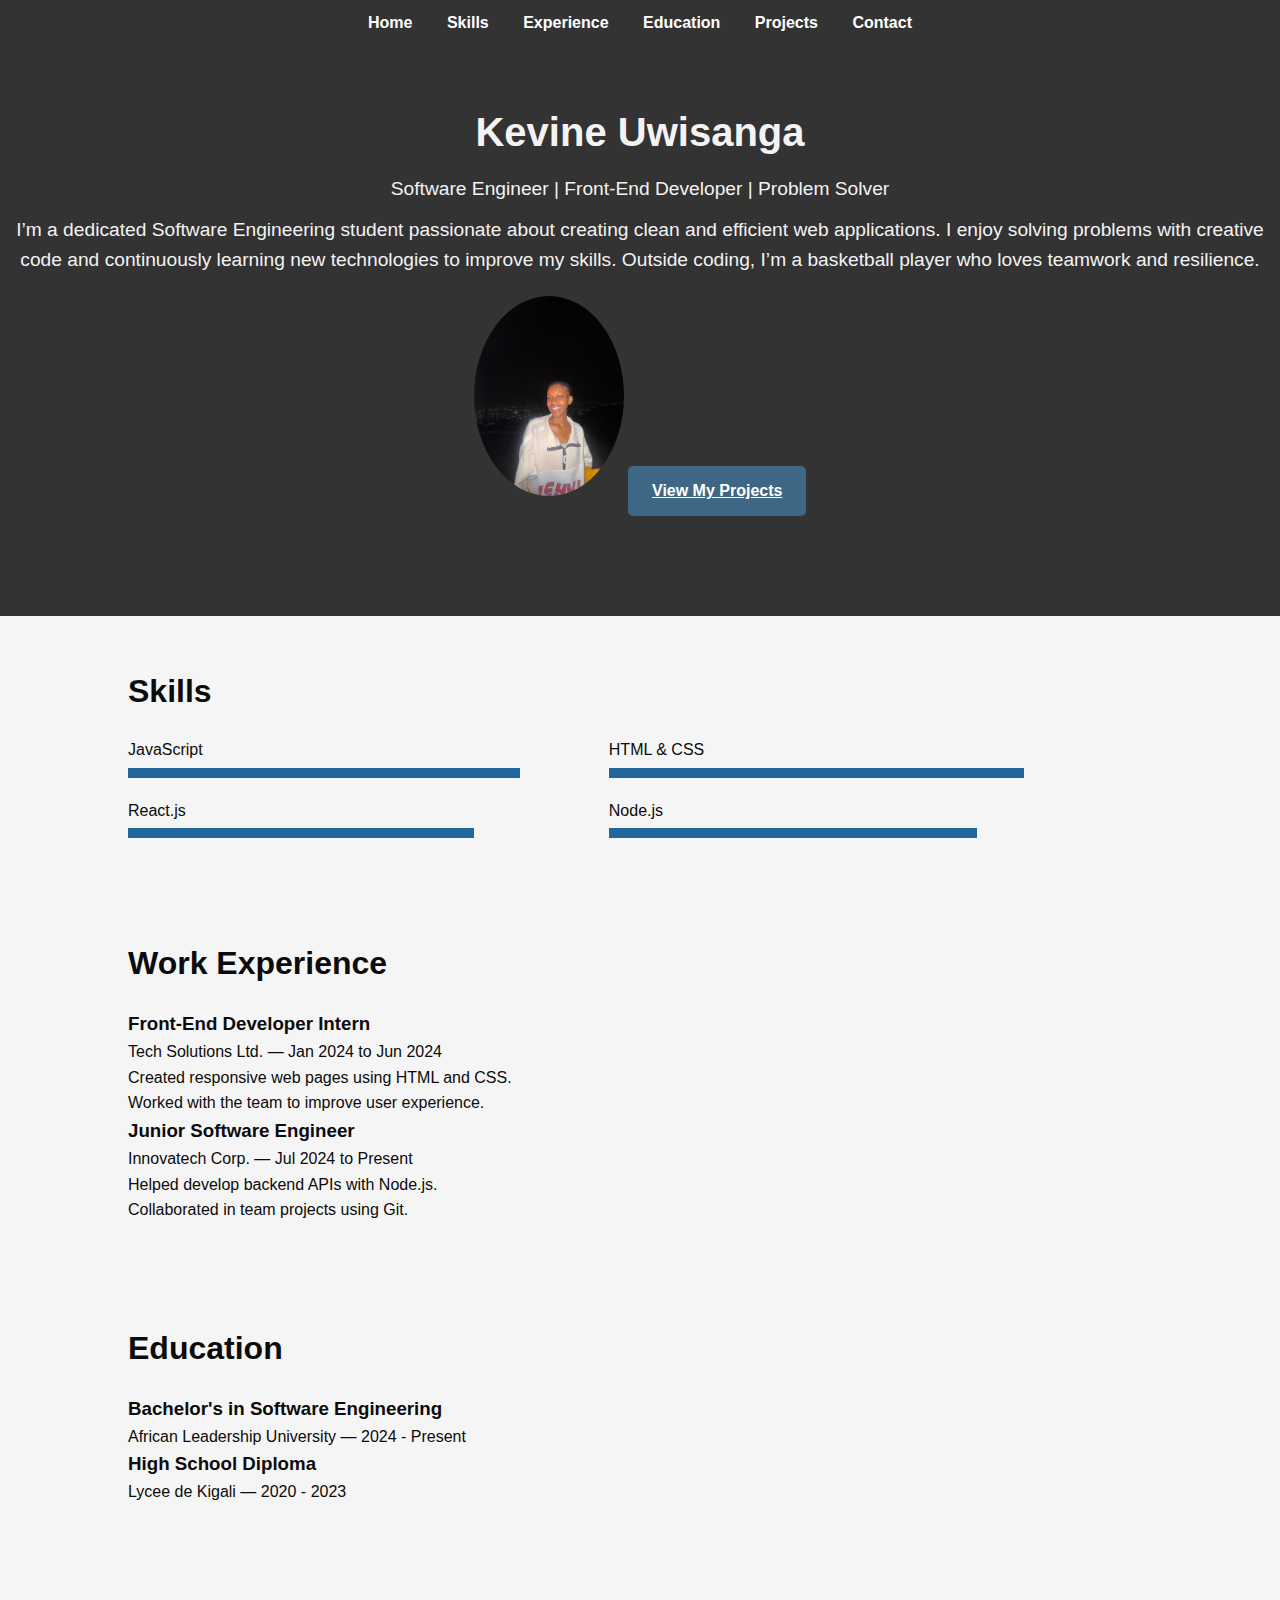
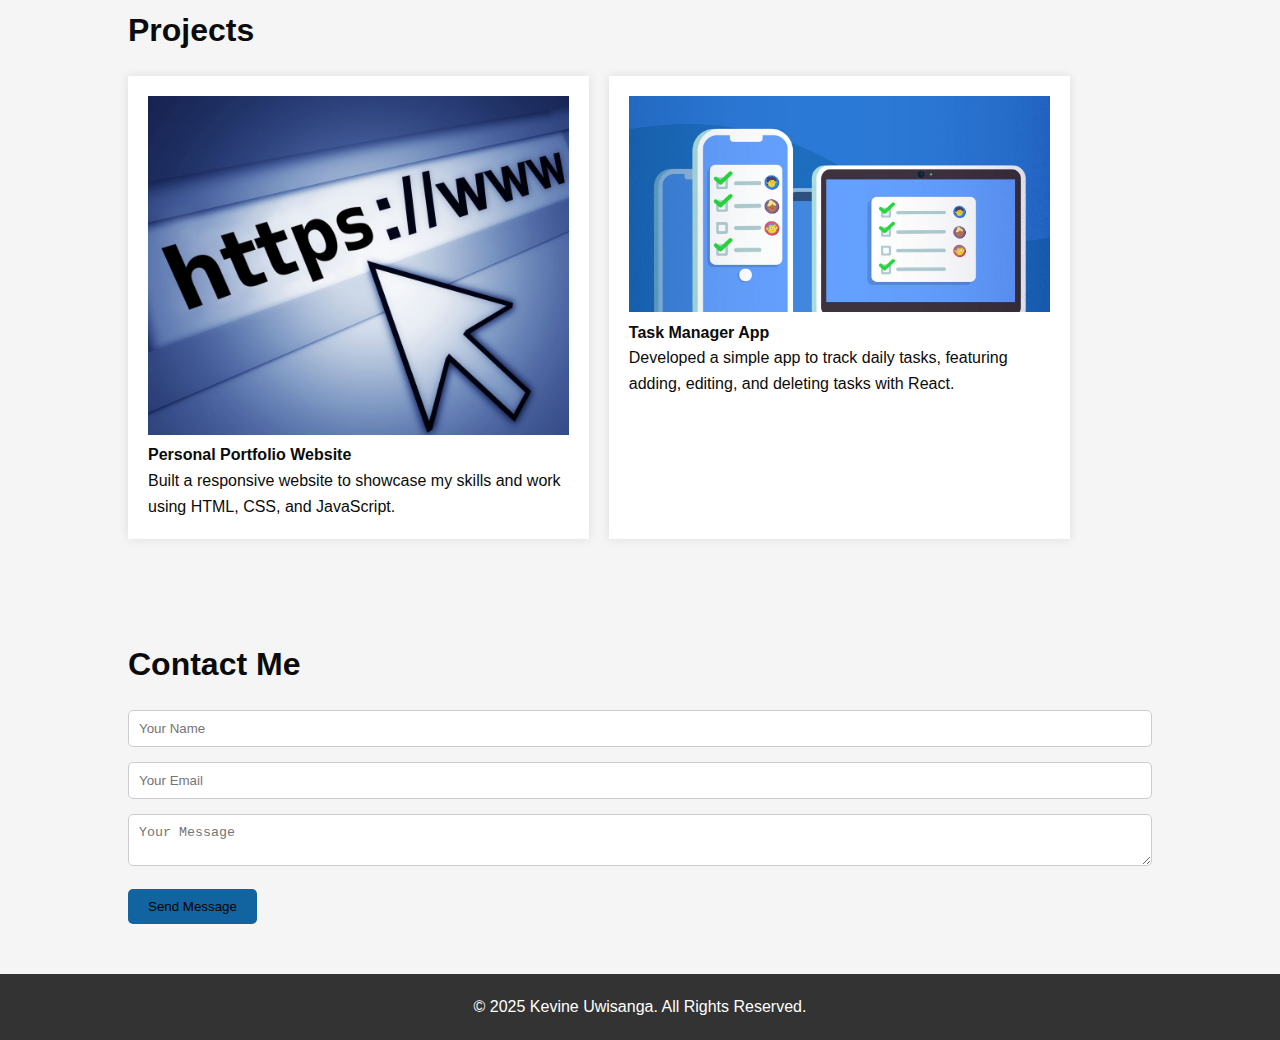
<file: index.html>
<!DOCTYPE html>
<html lang="en">
<head>
  <meta charset="UTF-8">
  <meta name="viewport" content="width=device-width, initial-scale=1.0">
  <title>Kevine Uwisanga - Resume</title>
  <!-- Correct link to the resume.css -->
  <link rel="stylesheet" href="resume.css">
  
</head>
<body>
  <!-- Navigation -->
  <nav id="navbar">
    <ul>
      <li><a href="#intro">Home</a></li>
      <li><a href="#skills">Skills</a></li>
      <li><a href="#experience">Experience</a></li>
      <li><a href="#education">Education</a></li>
      <li><a href="#projects">Projects</a></li>
      <li><a href="#contact">Contact</a></li>
    </ul>
  </nav>

  <!-- Intro Section -->
  <section id="intro">
    <h1>Kevine Uwisanga</h1>
    <p>Software Engineer | Front-End Developer | Problem Solver</p>
    <p>I’m a dedicated Software Engineering student passionate about creating clean and efficient web applications. I enjoy solving problems with creative code and continuously learning new technologies to improve my skills. Outside coding, I’m a basketball player who loves teamwork and resilience.</p>
    <img src="images/Kevineprofile.jpg" alt="Kevine's Profile Picture" id="profile-pic" >
    <a href="#projects" class="btn">View My Projects</a>
  </section>

  <!-- Skills Section -->
  <section id="skills">
    <h2>Skills</h2>
    <div class="skills-container">
      <div class="skill">
        <p>JavaScript</p>
        <div class="skill-bar" style="width: 85%;"></div>
      </div>
      <div class="skill">
        <p>HTML & CSS</p>
        <div class="skill-bar" style="width: 90%;"></div>
      </div>
      <div class="skill">
        <p>React.js</p>
        <div class="skill-bar" style="width: 75%;"></div>
      </div>
      <div class="skill">
        <p>Node.js</p>
        <div class="skill-bar" style="width: 80%;"></div>
      </div>
    </div>
  </section>

  <!-- Experience Section -->
  <section id="experience">
    <h2>Work Experience</h2>
    <ul>
      <li>
        <h3>Front-End Developer Intern</h3>
        <p>Tech Solutions Ltd. — Jan 2024 to Jun 2024</p>
        <p>Created responsive web pages using HTML and CSS.</p>
        <p>Worked with the team to improve user experience.</p>
      </li>
      <li>
        <h3>Junior Software Engineer</h3>
        <p>Innovatech Corp. — Jul 2024 to Present</p>
        <p>Helped develop backend APIs with Node.js.</p>
        <p>Collaborated in team projects using Git.</p>
      </li>
    </ul>
  </section>

  <!-- Education Section -->
  <section id="education">
    <h2>Education</h2>
    <ul>
      <li>
        <h3>Bachelor's in Software Engineering</h3>
        <p>African Leadership University — 2024 - Present</p>
      </li>
      <li>
        <h3>High School Diploma</h3>
        <p>Lycee de Kigali — 2020 - 2023</p>
      </li>
    </ul>
  </section>

  <!-- Projects Section -->
  <section id="projects">
    <h2>Projects</h2>
    <div class="project-container">
      <div class="project">
        <img src="images/website.jpg" alt="Personal Portfolio Website">
        <h4>Personal Portfolio Website</h4>
        <p>Built a responsive website to showcase my skills and work using HTML, CSS, and JavaScript.</p>
      </div>
      <div class="project">
        <img src="images/app.jpg" alt="Task Manager App">
        <h4>Task Manager App</h4>
        <p>Developed a simple app to track daily tasks, featuring adding, editing, and deleting tasks with React.</p>
      </div>
    </div>
  </section>

  <!-- Contact Section -->
  <section id="contact">
    <h2>Contact Me</h2>
    <form id="contactForm">
      <input type="text" id="name" placeholder="Your Name" required>
      <input type="email" id="email" placeholder="Your Email" required>
      <textarea id="message" placeholder="Your Message" required></textarea>
      <button type="submit">Send Message</button>
    </form>
  </section>

  <!-- Footer -->
  <footer>
    <p>&copy; 2025 Kevine Uwisanga. All Rights Reserved.</p>
  </footer>
  <script defer src="resume.js"></script>
</body>
</html>
</file>
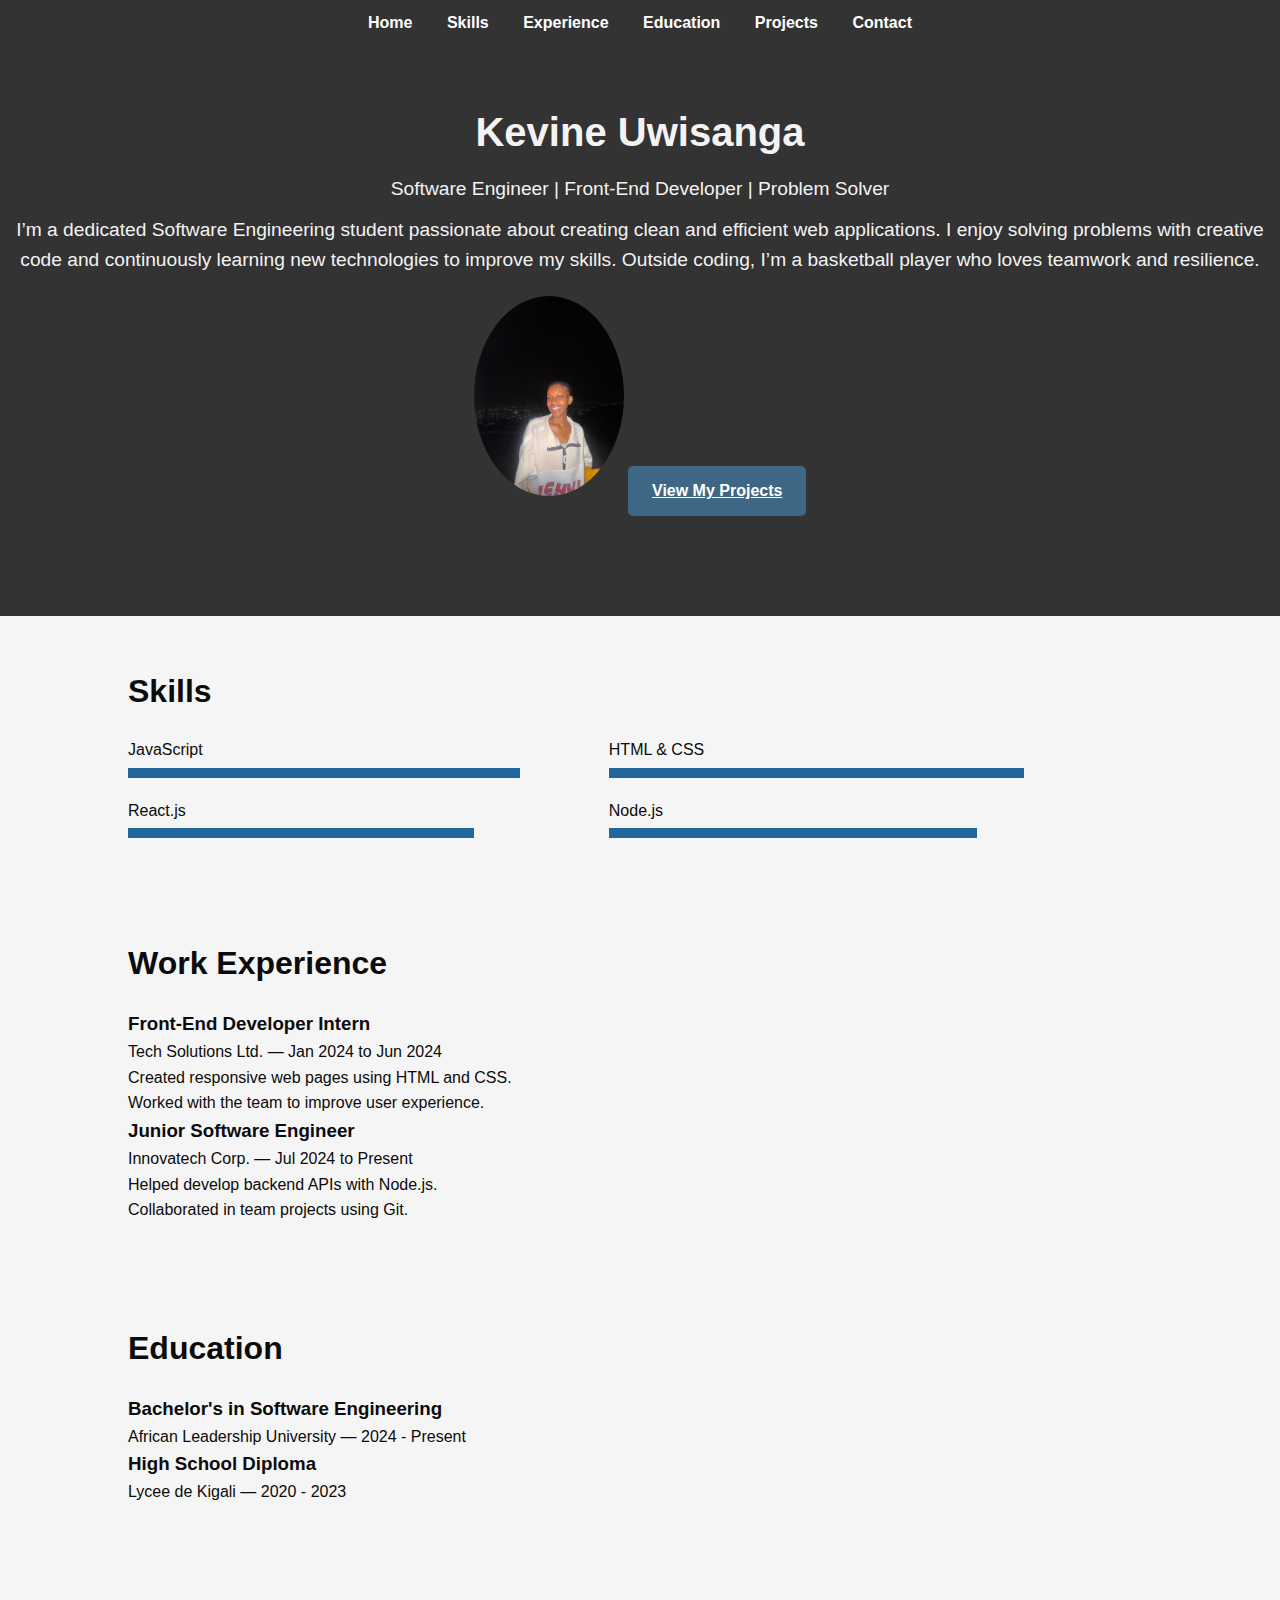
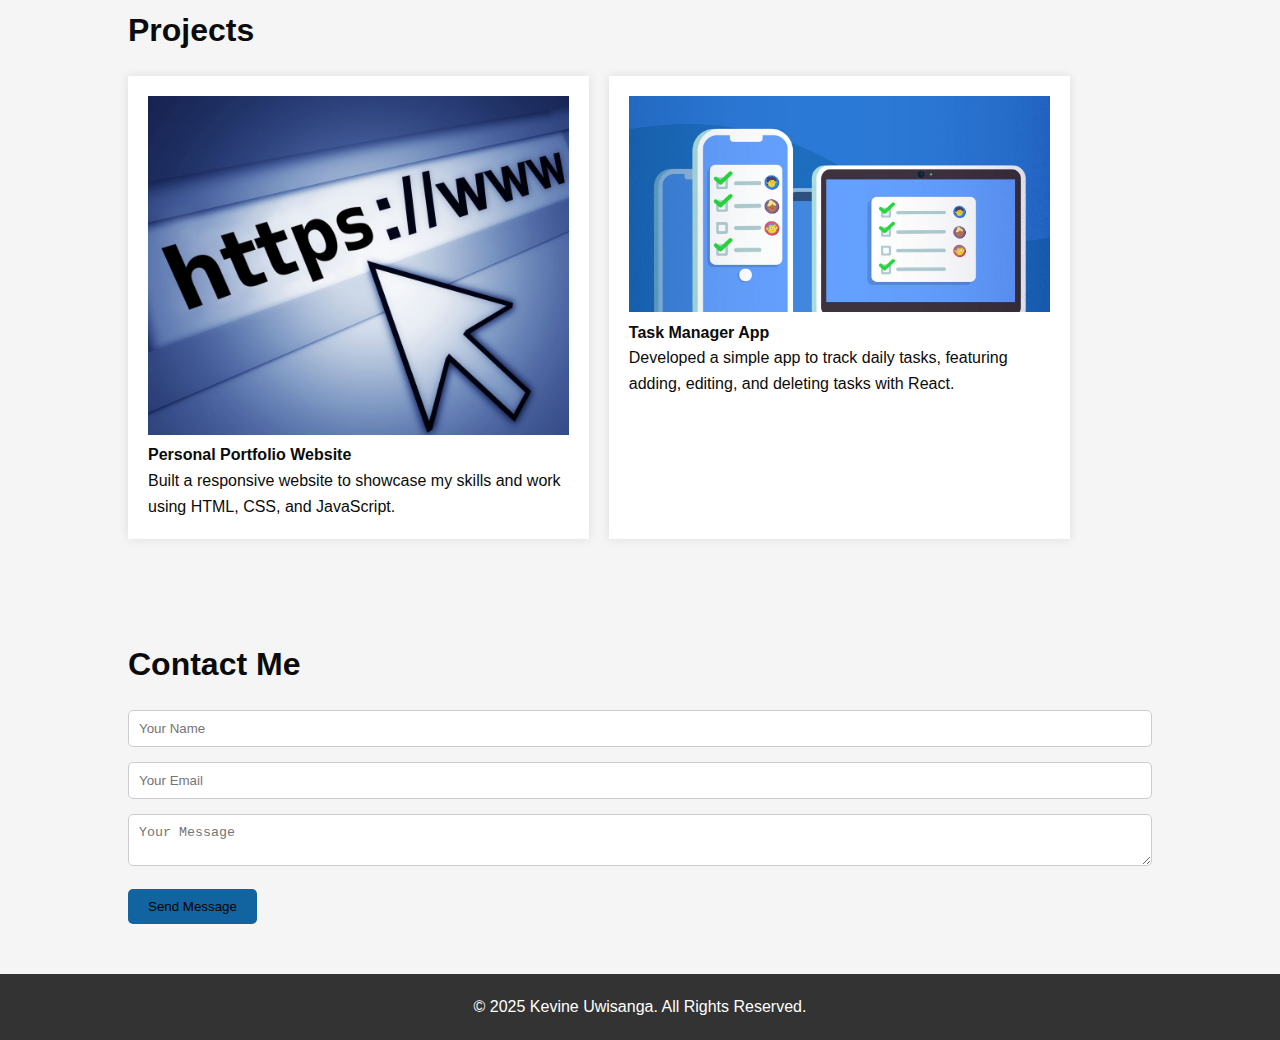
<file: resume.html>
<!DOCTYPE html>
<html lang="en">
<head>
  <meta charset="UTF-8">
  <meta name="viewport" content="width=device-width, initial-scale=1.0">
  <title>Kevine Uwisanga - Resume</title>
  <!-- Correct link to the resume.css -->
  <link rel="stylesheet" href="resume.css">
  
</head>
<body>
  <!-- Navigation -->
  <nav id="navbar">
    <ul>
      <li><a href="#intro">Home</a></li>
      <li><a href="#skills">Skills</a></li>
      <li><a href="#experience">Experience</a></li>
      <li><a href="#education">Education</a></li>
      <li><a href="#projects">Projects</a></li>
      <li><a href="#contact">Contact</a></li>
    </ul>
  </nav>

  <!-- Intro Section -->
  <section id="intro">
    <h1>Kevine Uwisanga</h1>
    <p>Software Engineer | Front-End Developer | Problem Solver</p>
    <p>I’m a dedicated Software Engineering student passionate about creating clean and efficient web applications. I enjoy solving problems with creative code and continuously learning new technologies to improve my skills. Outside coding, I’m a basketball player who loves teamwork and resilience.</p>
    <img src="images/Kevineprofile.jpg" alt="Kevine's Profile Picture" id="profile-pic" >
    <a href="#projects" class="btn">View My Projects</a>
  </section>

  <!-- Skills Section -->
  <section id="skills">
    <h2>Skills</h2>
    <div class="skills-container">
      <div class="skill">
        <p>JavaScript</p>
        <div class="skill-bar" style="width: 85%;"></div>
      </div>
      <div class="skill">
        <p>HTML & CSS</p>
        <div class="skill-bar" style="width: 90%;"></div>
      </div>
      <div class="skill">
        <p>React.js</p>
        <div class="skill-bar" style="width: 75%;"></div>
      </div>
      <div class="skill">
        <p>Node.js</p>
        <div class="skill-bar" style="width: 80%;"></div>
      </div>
    </div>
  </section>

  <!-- Experience Section -->
  <section id="experience">
    <h2>Work Experience</h2>
    <ul>
      <li>
        <h3>Front-End Developer Intern</h3>
        <p>Tech Solutions Ltd. — Jan 2024 to Jun 2024</p>
        <p>Created responsive web pages using HTML and CSS.</p>
        <p>Worked with the team to improve user experience.</p>
      </li>
      <li>
        <h3>Junior Software Engineer</h3>
        <p>Innovatech Corp. — Jul 2024 to Present</p>
        <p>Helped develop backend APIs with Node.js.</p>
        <p>Collaborated in team projects using Git.</p>
      </li>
    </ul>
  </section>

  <!-- Education Section -->
  <section id="education">
    <h2>Education</h2>
    <ul>
      <li>
        <h3>Bachelor's in Software Engineering</h3>
        <p>African Leadership University — 2024 - Present</p>
      </li>
      <li>
        <h3>High School Diploma</h3>
        <p>Lycee de Kigali — 2020 - 2023</p>
      </li>
    </ul>
  </section>

  <!-- Projects Section -->
  <section id="projects">
    <h2>Projects</h2>
    <div class="project-container">
      <div class="project">
        <img src="images/website.jpg" alt="Personal Portfolio Website">
        <h4>Personal Portfolio Website</h4>
        <p>Built a responsive website to showcase my skills and work using HTML, CSS, and JavaScript.</p>
      </div>
      <div class="project">
        <img src="images/app.jpg" alt="Task Manager App">
        <h4>Task Manager App</h4>
        <p>Developed a simple app to track daily tasks, featuring adding, editing, and deleting tasks with React.</p>
      </div>
    </div>
  </section>

  <!-- Contact Section -->
  <section id="contact">
    <h2>Contact Me</h2>
    <form id="contactForm">
      <input type="text" id="name" placeholder="Your Name" required>
      <input type="email" id="email" placeholder="Your Email" required>
      <textarea id="message" placeholder="Your Message" required></textarea>
      <button type="submit">Send Message</button>
    </form>
  </section>

  <!-- Footer -->
  <footer>
    <p>&copy; 2025 Kevine Uwisanga. All Rights Reserved.</p>
  </footer>
  <script defer src="resume.js"></script>
</body>
</html>
</file>
<file: resume.css>
* {
  margin: 0;
  padding: 0;
  box-sizing: border-box;
}

html, body {
  height: 100%; /* Ensure the background color covers the full page */
  background-color: #f6f5f5; /* Black background */
  color: #0b0b0b; /* Light pink text color */
  line-height: 1.6;
}

body {
  font-family: 'Arial', sans-serif;
}

nav {
  background-color: #333;
  color: #fff;
  padding: 10px;
  position: fixed;
  width: 100%;
  top: 0;
  left: 0;
  z-index: 100;
}

nav ul {
  list-style: none;
  text-align: center;
}

nav ul li {
  display: inline;
  margin: 0 15px;
}

nav ul li a {
  color: #fff;
  text-decoration: none;
  font-weight: bold;
}

#intro {
  text-align: center;
  padding: 100px 0;
  background-color: #333;
  color: #f4f2f3; /* Light pink text */
}
.btn {
  display: inline-block;
  background-color: #3e6785;
  color: #fff;
  padding: 0.75rem 1.5rem;
  border-radius: 5px;
  transition: background-color 0.3s ease;
  font-weight: bold;

}
.btn:hover {
  background-color: #1a1919;
}

#intro h1 {
  font-size: 2.5rem;
}

#intro p {
  font-size: 1.2rem;
  margin-top: 10px;
}

#profile-pic {
  max-width: 150px;
  border-radius: 50%;
  margin-top: 20px;
}

section {
  padding: 50px 10%;
}

h2 {
  font-size: 2rem;
  margin-bottom: 20px;
}

ul {
  list-style: none;
}

.skills-container {
  display: flex;
  flex-wrap: wrap;
  gap: 20px;
}

.skill {
  width: 45%;
}

.skill-bar {
  height: 10px;
  background-color: #21679c; /* Light pink */
  margin-top: 5px;
}

.project-container {
  display: flex;
  gap: 20px;
}

.project {
  width: 45%;
  background-color: #fff;
  padding: 20px;
  box-shadow: 0 0 10px rgba(0, 0, 0, 0.1);
}

.project img {
  width: 100%;
  height: auto;
}

#contactForm input, #contactForm textarea {
  width: 100%;
  padding: 10px;
  margin-bottom: 15px;
  border: 1px solid #ccc;
  border-radius: 5px;
}
.contactform input:focus,
.contactform textarea:focus {
  border-color: #ff6363;
  outline: none;
}

button {
  padding: 10px 20px;
  background-color: #11649f; /* Light pink */
  color: rgb(10, 1, 1);
  border: none;
  border-radius: 5px;
}

footer {
  text-align: center;
  padding: 20px;
  background-color: #333;
  color: white;
}

@media (max-width: 768px) {
  nav ul {
    text-align: left;
  }

  section {
    padding: 30px 5%;
  }

  .project-container {
    flex-direction: column;
  }
}
</file>
